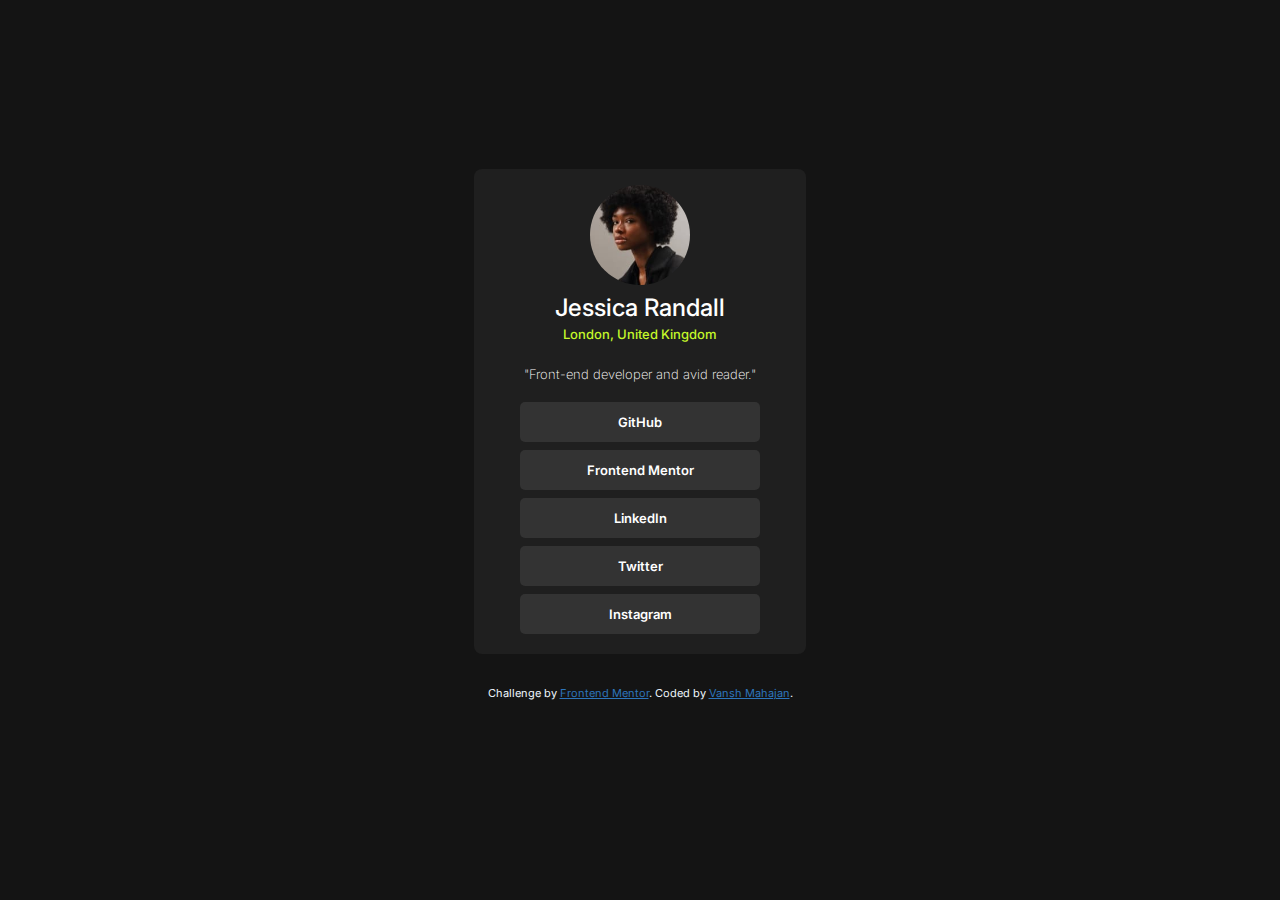
<file: 04social-links-profile-main/index.html>
<!DOCTYPE html>
<html lang="en">
<head>
  <meta charset="UTF-8">
  <meta name="viewport" content="width=device-width, initial-scale=1.0"> 
  <!-- displays site properly based on users device -->

  <link rel="icon" type="image/png" sizes="32x32" href="./assets/images/favicon-32x32.png">
  
  <title>Social links profile</title>
  <link rel="stylesheet" href="./style.css">
  <link rel="preconnect" href="https://fonts.googleapis.com">
  <link rel="preconnect" href="https://fonts.gstatic.com" crossorigin>
  <link href="https://fonts.googleapis.com/css2?family=Inter:wght@100..900&display=swap" rel="stylesheet">
</head>
<body style="background-color: hsl(0, 0%, 8%);">

  <div class="card">
    <img class="image" src="./assets/images/avatar-jessica.jpeg" alt="">
    <div class="name">
      Jessica Randall
    </div>
    <div class="address">
      London, United Kingdom
    </div>
    <div class="desc">
      "Front-end developer and avid reader."
    </div>
  
    <a href="https://github.com/Vansh-0108/" class="social">
      GitHub
    </a>
    <a href="" class="social">
      Frontend Mentor
    </a>
    <a href="" class="social">
      LinkedIn
    </a>
    <a href="" class="social">
      Twitter
    </a>
    <a href="" class="social">
      Instagram
    </a>
  </div>

  
  <div class="attribution">
    Challenge by <a href="https://www.frontendmentor.io?ref=challenge" target="_blank">Frontend Mentor</a>. 
    Coded by <a href="#">Vansh Mahajan</a>.
  </div>
</body>
</html>
</file>
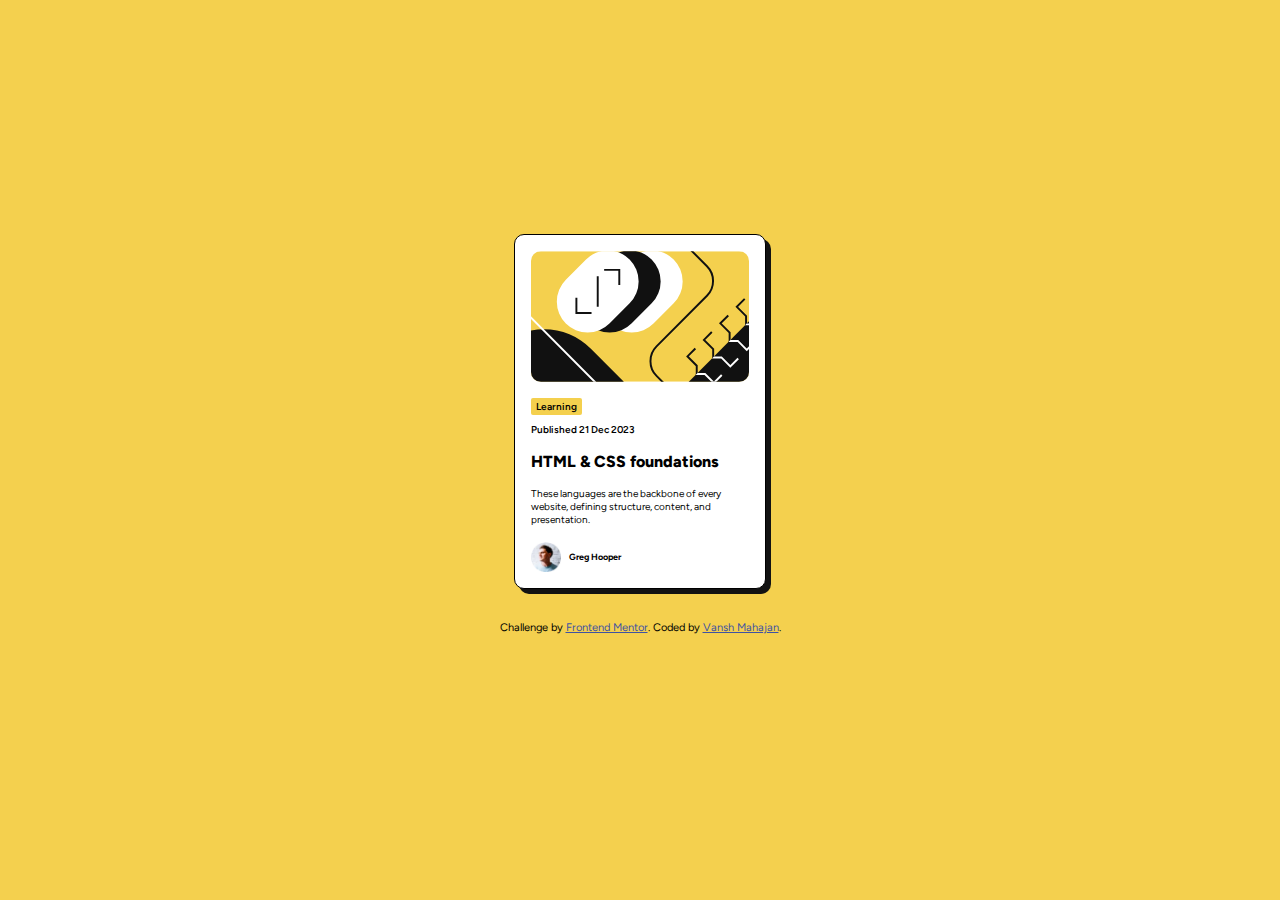
<file: 05blog-preview-card-main/index.html>
<!DOCTYPE html>
<html lang="en">
<head>
  <meta charset="UTF-8">
  <meta name="viewport" content="width=device-width, initial-scale=1.0"> <!-- displays site properly based on user's device -->

  <link rel="icon" type="image/png" sizes="32x32" href="./assets/images/favicon-32x32.png">
  
  <title>Frontend Mentor | Blog preview card</title>

  <link rel="stylesheet" href="./style.css">
  <link rel="preconnect" href="https://fonts.googleapis.com">
  <link rel="preconnect" href="https://fonts.gstatic.com" crossorigin>
  <link href="https://fonts.googleapis.com/css2?family=Figtree:ital,wght@0,300..900;1,300..900&family=Inter:wght@100..900&display=swap" rel="stylesheet">

</head>
<body>

  <div class="card">
    <img class="image" src="./assets/images/illustration-article.svg" alt="">
    <div class="category">Learning</div>
    <div class="date">Published 21 Dec 2023</div>
    
    <div class="title">HTML & CSS foundations</div>
    <div class="desc">These languages are the backbone of every website, defining structure, content, and presentation.</div>
    
    <div class="author">
      <img class="avatar" src="./assets/images/image-avatar.webp" alt="">
      <div class="name">Greg Hooper</div>
    </div>
  </div>

  
  <div class="attribution">
    Challenge by <a href="https://www.frontendmentor.io?ref=challenge" target="_blank">Frontend Mentor</a>. 
    Coded by <a href="https://github.com/Vansh-0108">Vansh Mahajan</a>.
  </div>
</body>
</html>
</file>
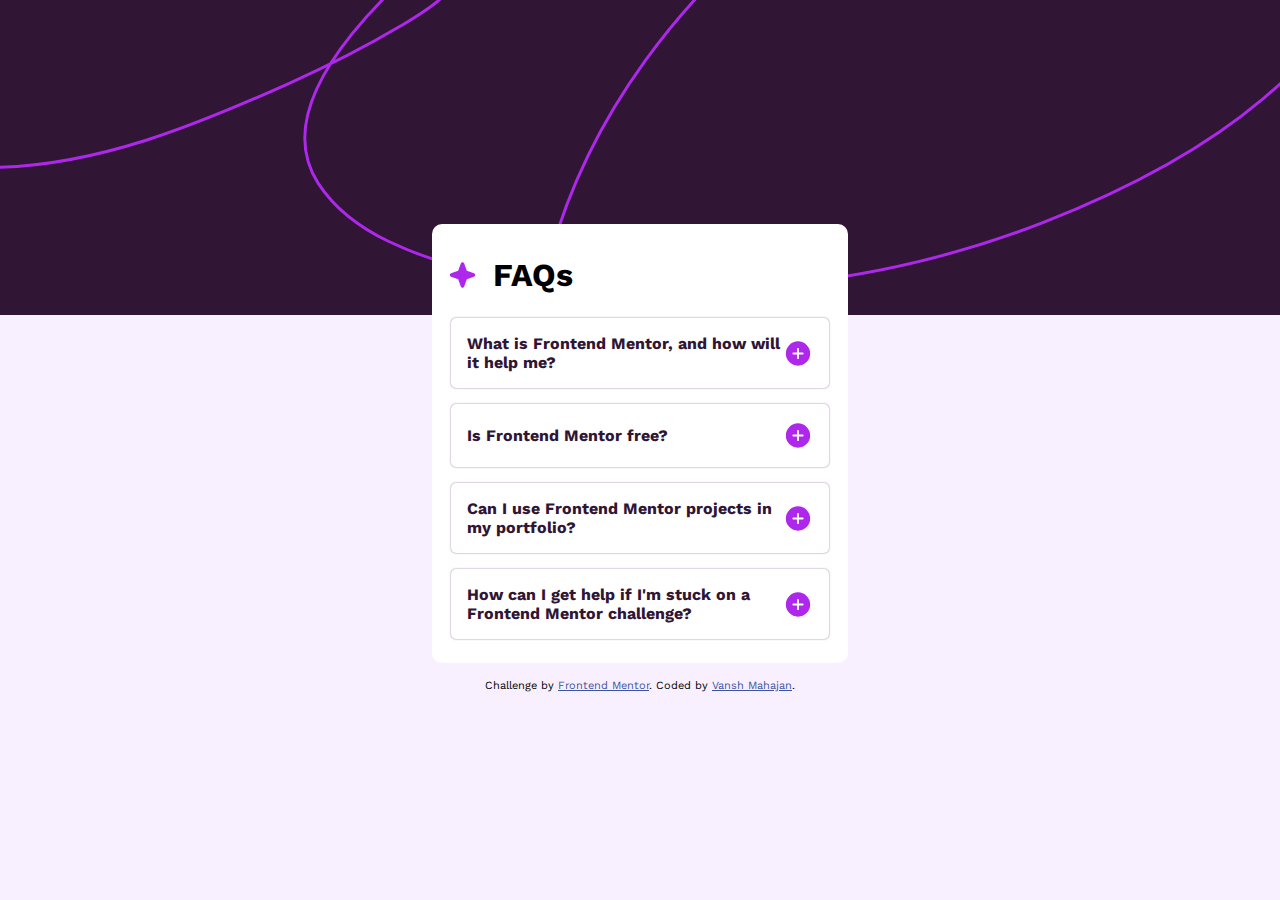
<file: 06faq-accordion-main/index.html>
<!DOCTYPE html>
<html lang="en">
<head>
  <meta charset="UTF-8">
  <meta name="viewport" content="width=device-width, initial-scale=1.0"> 

  <link rel="icon" type="image/png" sizes="32x32" href="./assets/images/favicon-32x32.png">
  
  <title>FAQ accordion</title>

  <link rel="stylesheet" href="./style.css">
  <link rel="preconnect" href="https://fonts.googleapis.com">
  <link rel="preconnect" href="https://fonts.gstatic.com" crossorigin>
  <link href="https://fonts.googleapis.com/css2?family=Figtree:ital,wght@0,300..900;1,300..900&family=Inter:wght@100..900&family=Work+Sans:ital,wght@0,100..900;1,100..900&display=swap" rel="stylesheet">

</head>
<body>

  <div class="container"></div>

  <div class="content">  
    <div class="card">
      <div class="faq">
        <img class="star" src="./assets/images/icon-star.svg" alt="">
        <div class="text">FAQs</div>
      </div>
  
      <div class="qna">
        <div class="ques">
          What is Frontend Mentor, and how will it help me?
          <img class="toggle" src="./assets/images/icon-plus.svg">
        </div>
        <div class="ans">Frontend Mentor offers realistic coding challenges to help developers improve their frontend coding skills with projects in HTML, CSS, and JavaScript.It's suitable for all levels and ideal for portfolio building.</div>
      </div>
  
      <div class="qna">
        <div class="ques">
          Is Frontend Mentor free?
          <img src="./assets/images/icon-plus.svg">
        </div>
        <div class="ans">Yes, Frontend Mentor offers both free and premium coding challenges, with the free 
        option providing access to a range of projects suitable for all skill levels.</div>
      </div>
  
      <div class="qna">
        <div class="ques">
          Can I use Frontend Mentor projects in my portfolio?
          <img src="./assets/images/icon-plus.svg">
        </div>
        <div class="ans">Yes, you can use projects completed on Frontend Mentor in your portfolio. It's an excellent
        way to showcase your skills to potential employers!</div>
      </div>
      
      <div class="qna">
        <div class="ques">
          How can I get help if I'm stuck on a Frontend Mentor challenge?
          <img src="./assets/images/icon-plus.svg">
        </div>
        <div class="ans">The best place to get help is inside Frontend Mentor's Discord community. There's a help 
        channel where you can ask questions and seek support from other community members.</div>
      </div>
    </div>
    <div class="attribution">
      Challenge by <a href="https://www.frontendmentor.io?ref=challenge" target="_blank">Frontend Mentor</a>. 
      Coded by <a href="https://github.com/Vansh-0108">Vansh Mahajan</a>.
    </div>
  </div>

  

  <script src="./script.js"></script>
</body>
</html>
</file>
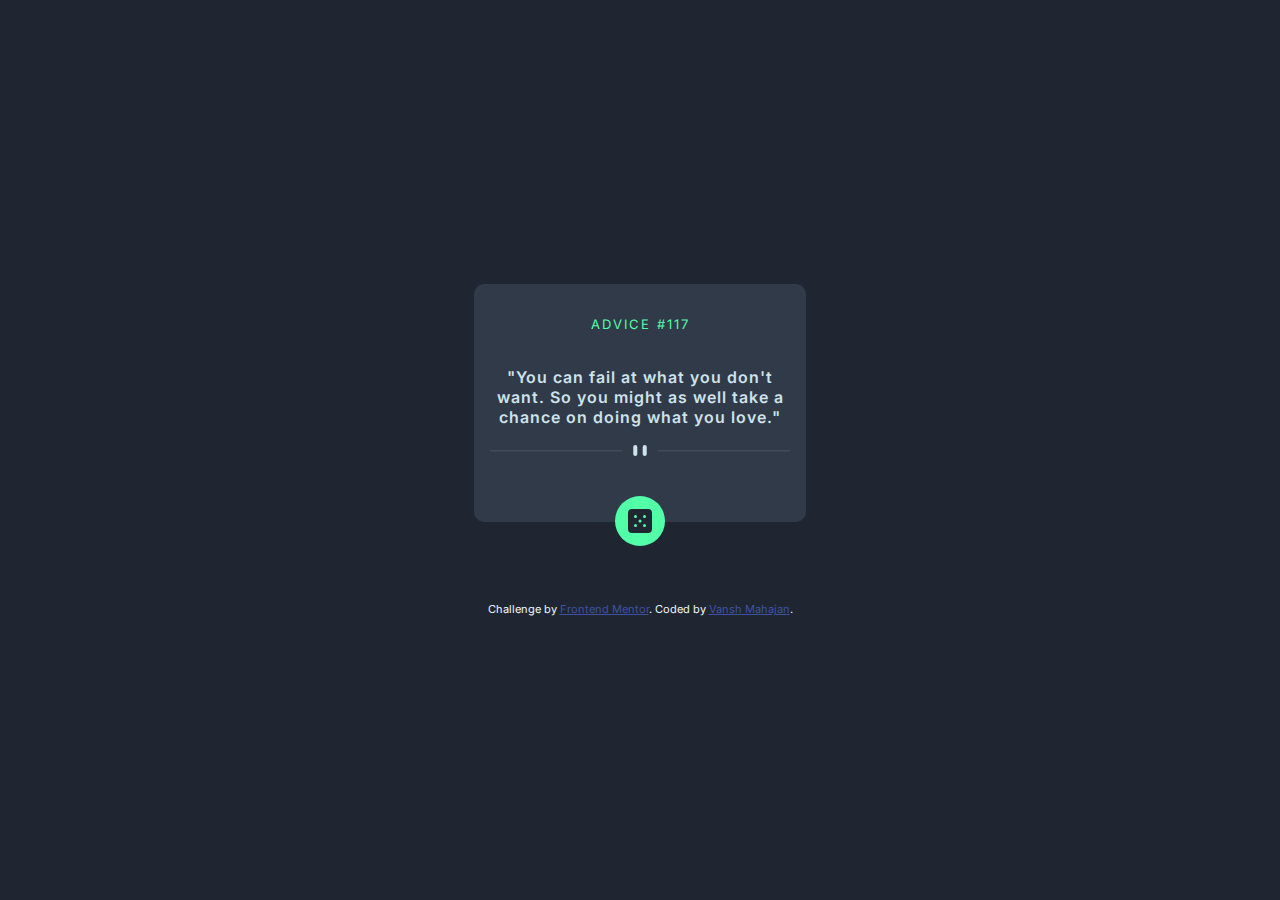
<file: 07advice-generator-app-main/index.html>
<!DOCTYPE html>
<html lang="en">
<head>
  <meta charset="UTF-8">
  <meta name="viewport" content="width=device-width, initial-scale=1.0"> <!-- displays site properly based on user's device -->

  <link rel="icon" type="image/png" sizes="32x32" href="./images/favicon-32x32.png">
  
  <title>Advice generator app</title>

  <link rel="stylesheet" href="./style.css">
  <link rel="preconnect" href="https://fonts.googleapis.com">
  <link rel="preconnect" href="https://fonts.gstatic.com" crossorigin>
  <link href="https://fonts.googleapis.com/css2?family=Figtree:ital,wght@0,300..900;1,300..900&family=Heebo:wght@100..900&family=Inter:wght@100..900&family=Manrope:wght@200..800&family=Work+Sans:ital,wght@0,100..900;1,100..900&display=swap" rel="stylesheet">  

</head>
<body>

  <div class="card">

    <div class="head">
      ADVICE #117
    </div>

    <h1 class="advice">
      "You can fail at what you don't want. So you might as well take a chance on doing what you love."
    </h1>

    <img class="divider" src="./images/pattern-divider-desktop.svg" alt="">
    
    <div class="dice">
      <img src="./images/icon-dice.svg" alt="hello">
    </div>
  </div>
  
 
  
  <div class="attribution">
    Challenge by <a href="https://www.frontendmentor.io?ref=challenge" target="_blank">Frontend Mentor</a>. 
    Coded by <a href="#">Vansh Mahajan</a>.
  </div>


  <script src="./script.js"></script>
</body>
</html>
</file>
<file: 04social-links-profile-main/style.css>
body, html {
    height: 100%;
    margin: 0;
    display: flex;
    flex-direction: column;
    justify-content: center;
    align-items: center;
    font-family: "Inter", sans-serif;
}

.card {
    width: 300px;
    height: fit-content;
    background-color: hsl(0, 0%, 12%);
    display: flex;
    flex-direction: column;
    align-items: center;
    justify-content: space-evenly;
    padding: 1rem;
    border-radius: 0.5rem;
}

.image {
    height: 100px;
    border-radius: 100%;
}

.name {
    color: hsl(0, 0%, 100%);
    font-size: x-large;
    font-weight: 500;
    margin: 0.5rem 0 0.25rem 0;
}

.address {
    color: hsl(75, 94%, 57%);
    font-size: small;
    font-weight: 500;
    margin: 0 0 0.5rem 0;
}

.desc {
    color: hsl(0, 0%, 100%);
    font-size: small;
    font-weight: 200;
    margin: 1rem 0 1rem 0;
}

.social{
    text-decoration: none;
    height: 40px;
    width: 80%;
    display: flex;
    justify-content: center;
    align-items: center;
    margin: .25rem;
    border: none;
    background-color: hsl(0, 0%, 20%);
    color: hsl(0, 0%, 100%);
    border-radius: 5px;
    font-weight: 600;
    font-size: small;
}

.social:hover {
    background-color: hsl(75, 94%, 57%);
    color: hsl(0, 0%, 12%);
}

.attribution { 
    margin: 2rem;
    font-size: 11px; 
    color: aliceblue;
    text-align: center; 
}
.attribution a { 
    color: #2d75bb; 
}
</file>
<file: 05blog-preview-card-main/style.css>
body, html {
    height: 100%;
    margin: 0;
    display: flex;
    flex-direction: column;
    justify-content: center;
    align-items: center;
    font-family: "Figtree", sans-serif;
    background-color: hsl(47, 88%, 63%);
}

.card {
    width: 250px;
    background-color: hsl(0, 0%, 100%);
    display: flex;
    flex-direction: column;
    height: fit-content;
    border: solid 1px;
    box-shadow: 5px 5px 0px hsl(0, 0%, 7%);
    border-radius: 10px;
}

.image {
    margin: 1rem;
    border-radius: 10px;
}

.category{
    background-color: hsl(47, 88%, 63%);
    width: fit-content;
    margin-left: 1rem;
    border-radius: 2px;
    padding: 2px 5px;
    font-size: x-small;
    font-weight: 600;
}

.date {
    margin: 0.5rem 0 0.5rem 1rem;
    font-size: x-small;
    font-weight: 600;
}

.title{
    margin: 0.5rem 0 1rem 1rem;
    font-size: medium;
    font-weight: 800;
}

.title:hover {
    color: hsl(47, 88%, 63%);
    cursor: pointer;
}

.desc {
    margin: 0 1rem 1rem 1rem;
    font-size: x-small;
}

.author{
    display: flex;
    align-items: center;
    margin: 0 1rem 1rem;
}

.author .avatar {
    height: 30px;
}

.author .name {
    margin: 0 0.5rem;
    font-size: xx-small;
    font-weight: 700;
}

.attribution { 
    margin: 2rem;
    font-size: 11px;
}
.attribution a { 
    color: hsl(228, 45%, 44%); 
}
</file>
<file: 06faq-accordion-main/style.css>
body, html {
    /* height: 100%; */
    margin: 0;
    font-family: "Work Sans", sans-serif;
    background-color: hsl(275, 100%, 97%);
}

.container {
    height: 35vh; 
    width: 100%;
    margin: 0;
    padding: 0;
    background-image: url(./assets/images/background-pattern-desktop.svg);
    background-repeat: no-repeat;
    background-size: cover;
    position: relative;
}

.content{
    display: flex;
    flex-direction: column;
    align-items: center;
    width: 30%;
    position: absolute;
    top: 50%;
    left: 50%;
    transform: translate(-50%, -50%);
}

.card{
    width: 100%;
    height: fit-content;
    background-color: hsl(0, 0%, 100%);
    border-radius: 10px;
    display: flex;
    flex-direction: column;
    justify-content: center;
    align-items: center;
    box-shadow: 0px 0px 0px hsl(292, 16%, 49%);
    padding: 1rem;
    margin: 1rem;
}

.faq{
    display: flex;
    width: 100%;
    align-items: center;
    justify-content: start;
}

.faq .star{
    height: 30px;
}

.faq .text {
    padding: 1rem;
    font-size: xx-large;
    font-weight: bold;
}

.qna{
    padding: 1rem;
    box-shadow: 0 0px 2px hsl(292, 16%, 49%);
    border-radius: 5px;
    width: 90%;
    margin: 0.5rem 0 0.5rem 0;
}

.qna .ques {
    font-size: medium;
    font-weight: bold;
    display: flex;
    align-items: center;
    justify-content: space-between;
}

.qna .ques {
    cursor: pointer;
    color: #301534;
}

.qna .ques:hover {
    color: #ad28eb;
}

.qna .ans {
    margin: 1rem 0 0 0;
    font-size: medium;
    font-weight: 300;
    display: none;
}

.attribution { 
    font-size: 11px; text-align: center;
    /* position: absolute;
    left: 50%;
    top: 80%;
    transform: translate(-50%, -50%); */
}

.attribution a {
    color: hsl(228, 45%, 44%);
}

@media only screen and (max-width: 768px){
    .content{
        display: flex;
        flex-direction: column;
        width: 70%;
        /* position: absolute;
        top: 50%;
        left: 50%;
        transform: translate(-50%, -50%); */
    }
}
</file>
<file: 07advice-generator-app-main/style.css>
body, html {
    height: 100%;
    margin: 0;
    display: flex;
    flex-direction: column;
    justify-content: center;
    align-items: center;
    font-family: "Inter", sans-serif;
    background-color: hsl(218, 23%, 16%);
}

.card {
    width: 300px;
    height: fit-content;
    background-color: #313a49;
    color: aliceblue;
    border-radius: 10px;
    padding: 1rem;
    margin-bottom: 5rem;
    display: flex;
    flex-direction: column;
    align-items: center;
}

.card .head {
    width: 100%;
    text-align: center;
    font-size: small;
    color: hsl(150, 100%, 66%);
    padding: 1rem 0;
    letter-spacing: 2px;
}

.card .advice {
    padding: 0.5rem 0;
    width: 100%;
    text-align: center;
    font-size: medium;
    color: hsl(193, 38%, 86%);
    font-weight: 600;
    letter-spacing: 1px;
}

.card .divider{
    width: 100%;
}

.card .dice {
    position: relative;
    bottom: -40px;
    border-radius: 50%;
    padding: 5px;
    display: flex;
    width: fit-content;
    background-color: hsl(150, 100%, 66%);
}

.dice :hover {
    box-shadow: 0 0 20px 0px hsl(150, 100%, 66%);
}

.dice img {
    height: 1.5rem;
    margin: 0.5rem;
}


.attribution { 
    font-size: 11px; text-align: center; 
    color: aliceblue;
}

.attribution a { 
    color: hsl(228, 45%, 44%); 
}
</file>
